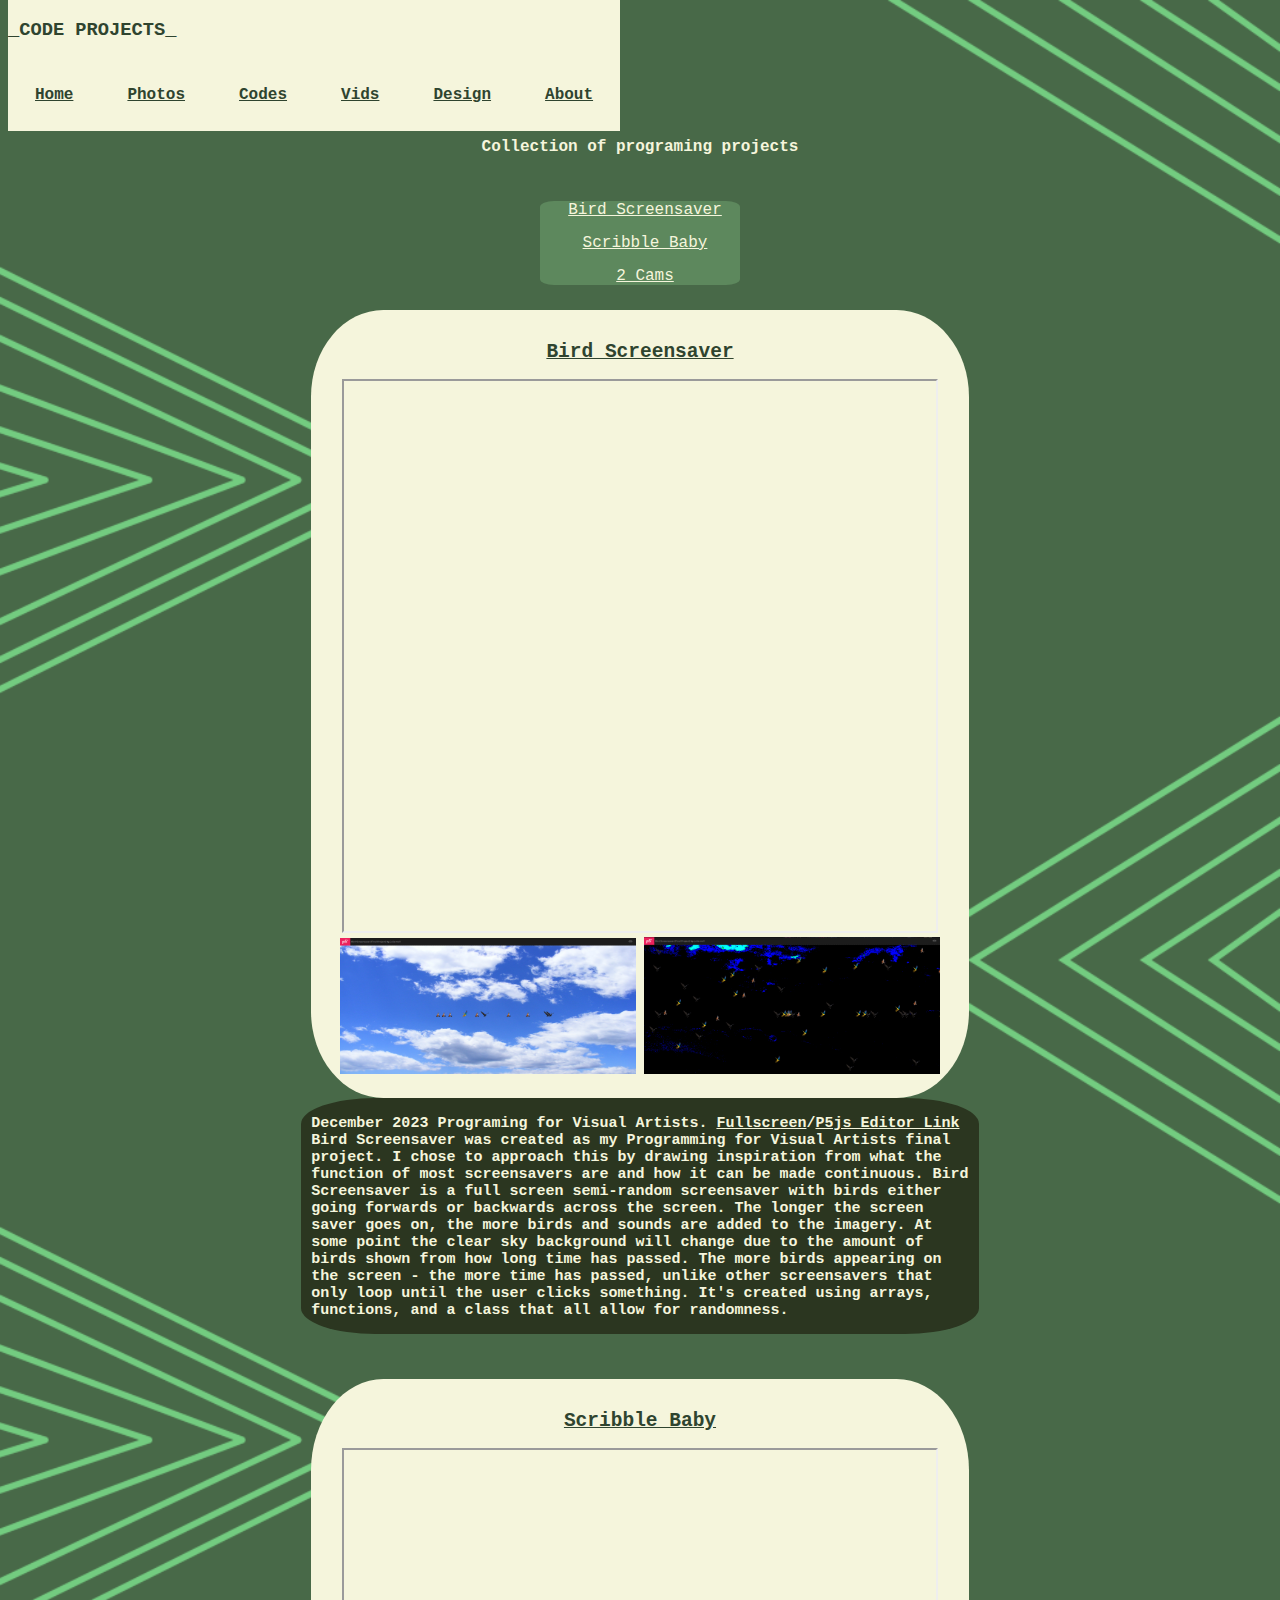
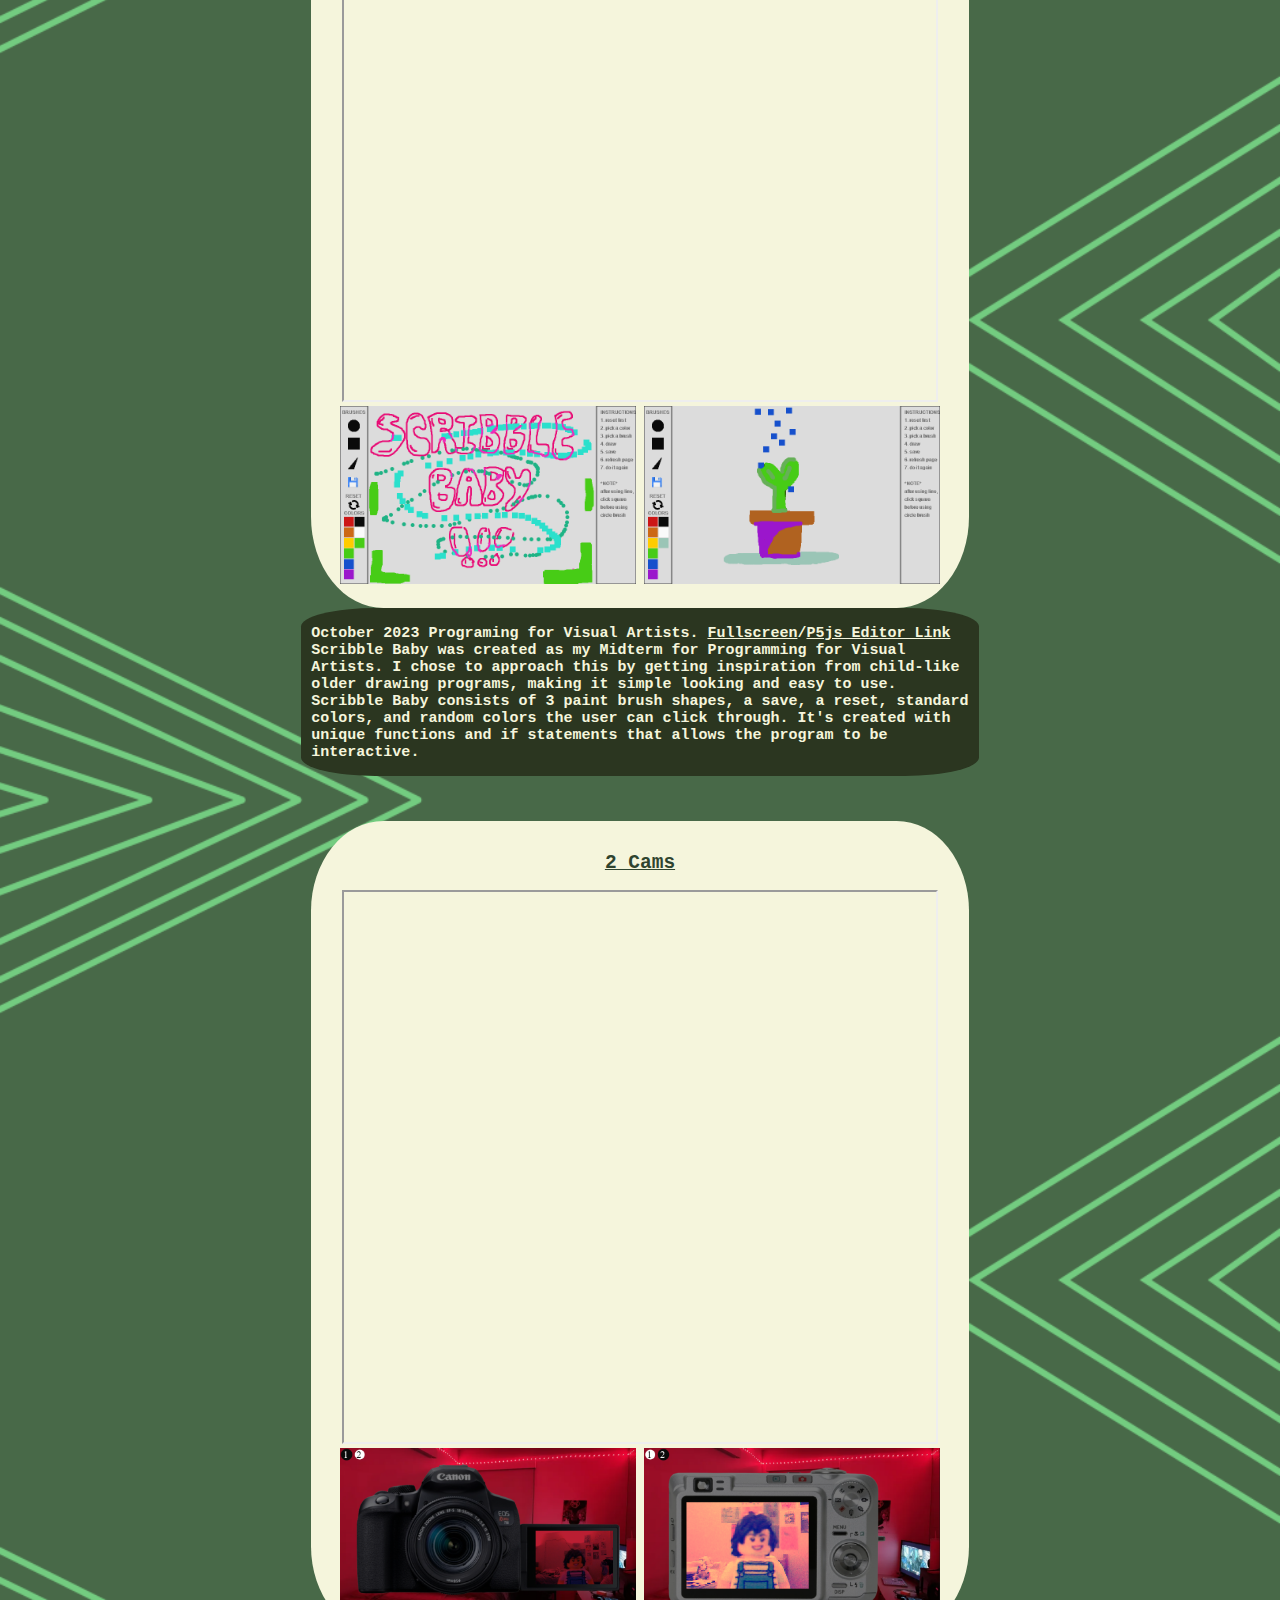
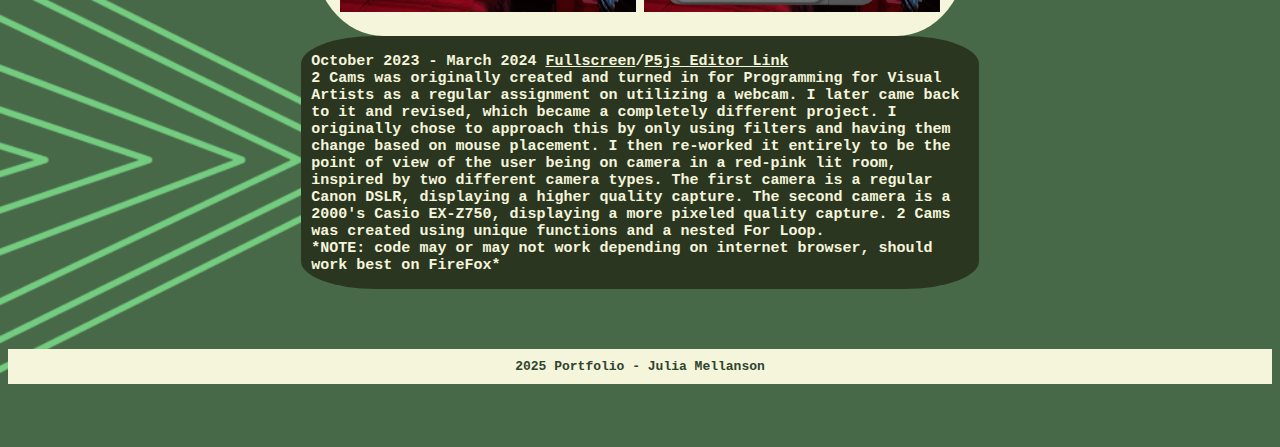
<file: code.html>
<!DOCTYPE html>
<html>
    <head>
        <meta charset="utf-8">
        <meta http-equiv="X-UA-Compatible" content="IE=edge">
        <title>Julia Mellanon - Code</title>
        <meta name="description" content="Julia Mellanson's portfolio containing New Media projects ">
        <meta name="viewport" content="width=device-width, initial-scale=1">
        <link rel="stylesheet" href="code_style.css">
    </head>
    <body>
        <header>
            <h3>_CODE PROJECTS_</h3>
            <nav>
                <strong>
                    <a href="./index.html">Home</a><a href="./photo.html">Photos</a><!-- <a href="./web.html">Webs</a> --><a href="./code.html">Codes</a><a href="./vidgraph.html">Vids</a><a href="./design.html"> Design</a><a href="./about.html">About</a>
                </strong>
            </nav>
        </header>
        <br>
        <br>
        <div class="ptext">
            <strong>Collection of programing projects</strong>
        </div>
        <br>
        <br>
        <div class="onPage">
            <div class="Pnav1">
                <a href="#one">Bird Screensaver</a>
            </div>
            <div class="Pnav2">
                <a href="#two">Scribble Baby</a>
            </div>
            <div class="Pnav3">
                <a href="#three">2 Cams</a>
            </div>
        </div>
        <div id="one"  class="c1">
            <br>
            <div class="c1text">
                <h2><a href="https://editor.p5js.org/j.mell/full/asmi87sEt" target="_blank">Bird Screensaver</a></h2>
            </div>
            <div class="c1img">
                <iframe src="https://editor.p5js.org/j.mell/sketches/asmi87sEt" width="90%" height="550px"></iframe>
                <img src="./code images/BirdProg/PVArtFinal-1.png" width="45%">
                <img src="./code images/BirdProg/PVArtFinal-2.png" width="45%">
            </div>
        </div>
        <div class="c1text2">
            <br>
            <strong> 
                December 2023 Programing for Visual Artists. <a href="https://editor.p5js.org/j.mell/full/asmi87sEt" target="_blank">Fullscreen</a>/<a href="https://editor.p5js.org/j.mell/sketches/asmi87sEt" target="_blank">P5js Editor Link</a>
                <br>
                Bird Screensaver was created as my Programming for Visual Artists final project.
                I chose to approach this by drawing inspiration from what the function of most screensavers are and how it can be made continuous. 
                Bird Screensaver is a full screen semi-random screensaver with birds either going forwards or backwards across the screen. 
                The longer the screen saver goes on, the more birds and sounds are added to the imagery. 
                At some point the clear sky background will change due to the amount of birds shown from how long time has passed. 
                The more birds appearing on the screen - the more time has passed, unlike other screensavers that only loop until the user clicks something.
                It's created using arrays, functions, and a class that all allow for randomness.
            </strong>
            <br>
        </div>
        <br>
        <br>
        <br>
        <div id="two" class="c2">
            <br>
            <div class="c1text">
                <h2><a href="https://editor.p5js.org/j.mell/full/t1xSsb7GO" target="_blank">Scribble Baby</a></h2>
            </div>
            <div class="c1img">
                <iframe src="https://editor.p5js.org/j.mell/full/t1xSsb7GO" width="90%" height="550px"></iframe>
                <img src="./code images/DrawingProg/drawingprog1.png" width="45%">
                <img src="./code images/DrawingProg/drawingprog3.png" width="45%">
            </div>
        </div>
        <div class="c1text2">
            <br>
            <strong>
                October 2023 Programing for Visual Artists. <a href="https://editor.p5js.org/j.mell/full/t1xSsb7GO" target="_blank">Fullscreen</a>/<a href="https://editor.p5js.org/j.mell/sketches/t1xSsb7GO" target="_blank">P5js Editor Link</a>
                <br>
                Scribble Baby was created as my Midterm for Programming for Visual Artists.
                I chose to approach this by getting inspiration from child-like older drawing programs, making it simple looking and easy to use. 
                Scribble Baby consists of 3 paint brush shapes, a save, a reset, standard colors, and random colors the user can click through. 
                It's created with unique functions and if statements that allows the program to be interactive.
            </strong>
        </div>
        <br>
        <br>
        <br>
        <div id="three" class="c3">
            <br>
            <div class="c1text">
                <h2><a href="https://editor.p5js.org/j.mell/full/2VCHsvRkP" target="_blank">2 Cams</a></h2>
            </div>
            <div class="c1img">
                <iframe src="https://editor.p5js.org/j.mell/sketches/2VCHsvRkP" width="90%" height="550px"></iframe>
                <img src="./code images/CamProg/camprog2.png" width="45%">
                <img src="./code images/CamProg/camprog3.png" width="45%">
            </div>
        </div>
        <div class="c1text2">
            <br>
            <strong>
                October 2023 - March 2024  <a href="https://editor.p5js.org/j.mell/full/2VCHsvRkP" target="_blank">Fullscreen</a>/<a href="https://editor.p5js.org/j.mell/sketches/2VCHsvRkP" target="_blank">P5js Editor Link</a>
                <br>
                2 Cams was originally created and turned in for Programming for Visual Artists as a regular assignment on utilizing a webcam.
                I later came back to it and revised, which became a completely different project.
                I originally chose to approach this by only using filters and having them change based on mouse placement.
                I then re-worked it entirely to be the point of view of the user being on camera in a red-pink lit room, inspired by two different camera types.
                The first camera is a regular Canon DSLR, displaying a higher quality capture.
                The second camera is a 2000's Casio EX-Z750, displaying a more pixeled quality capture.
                2 Cams was created using unique functions and a nested For Loop.
                <br>
                *NOTE: code may or may not work depending on internet browser, should work best on FireFox*
            </strong>
        </div>
        <br>
        <br>
        <br>
        <br>        
        <footer>
           <strong> 2025 Portfolio - Julia Mellanson </strong>
        </footer>
        <!-- <script src="" async defer></script> -->
    </body>
</html>
</file>
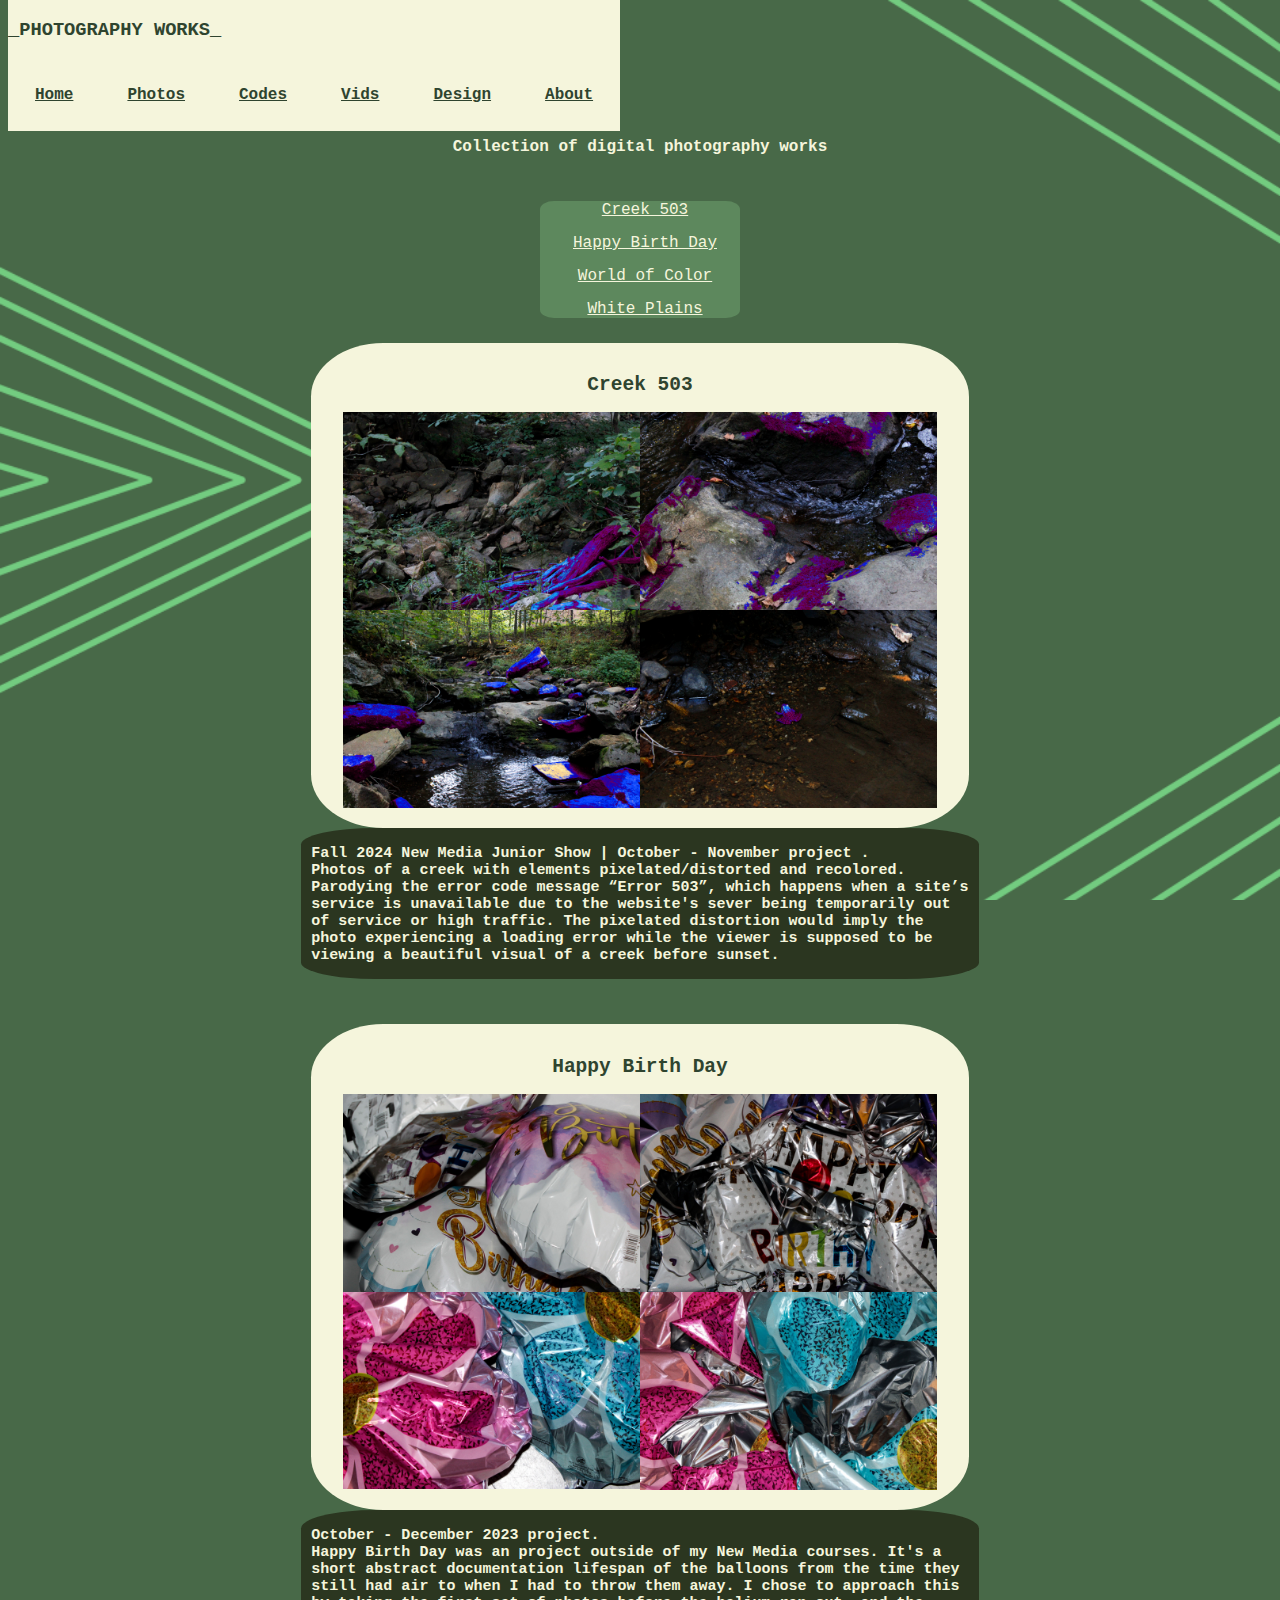
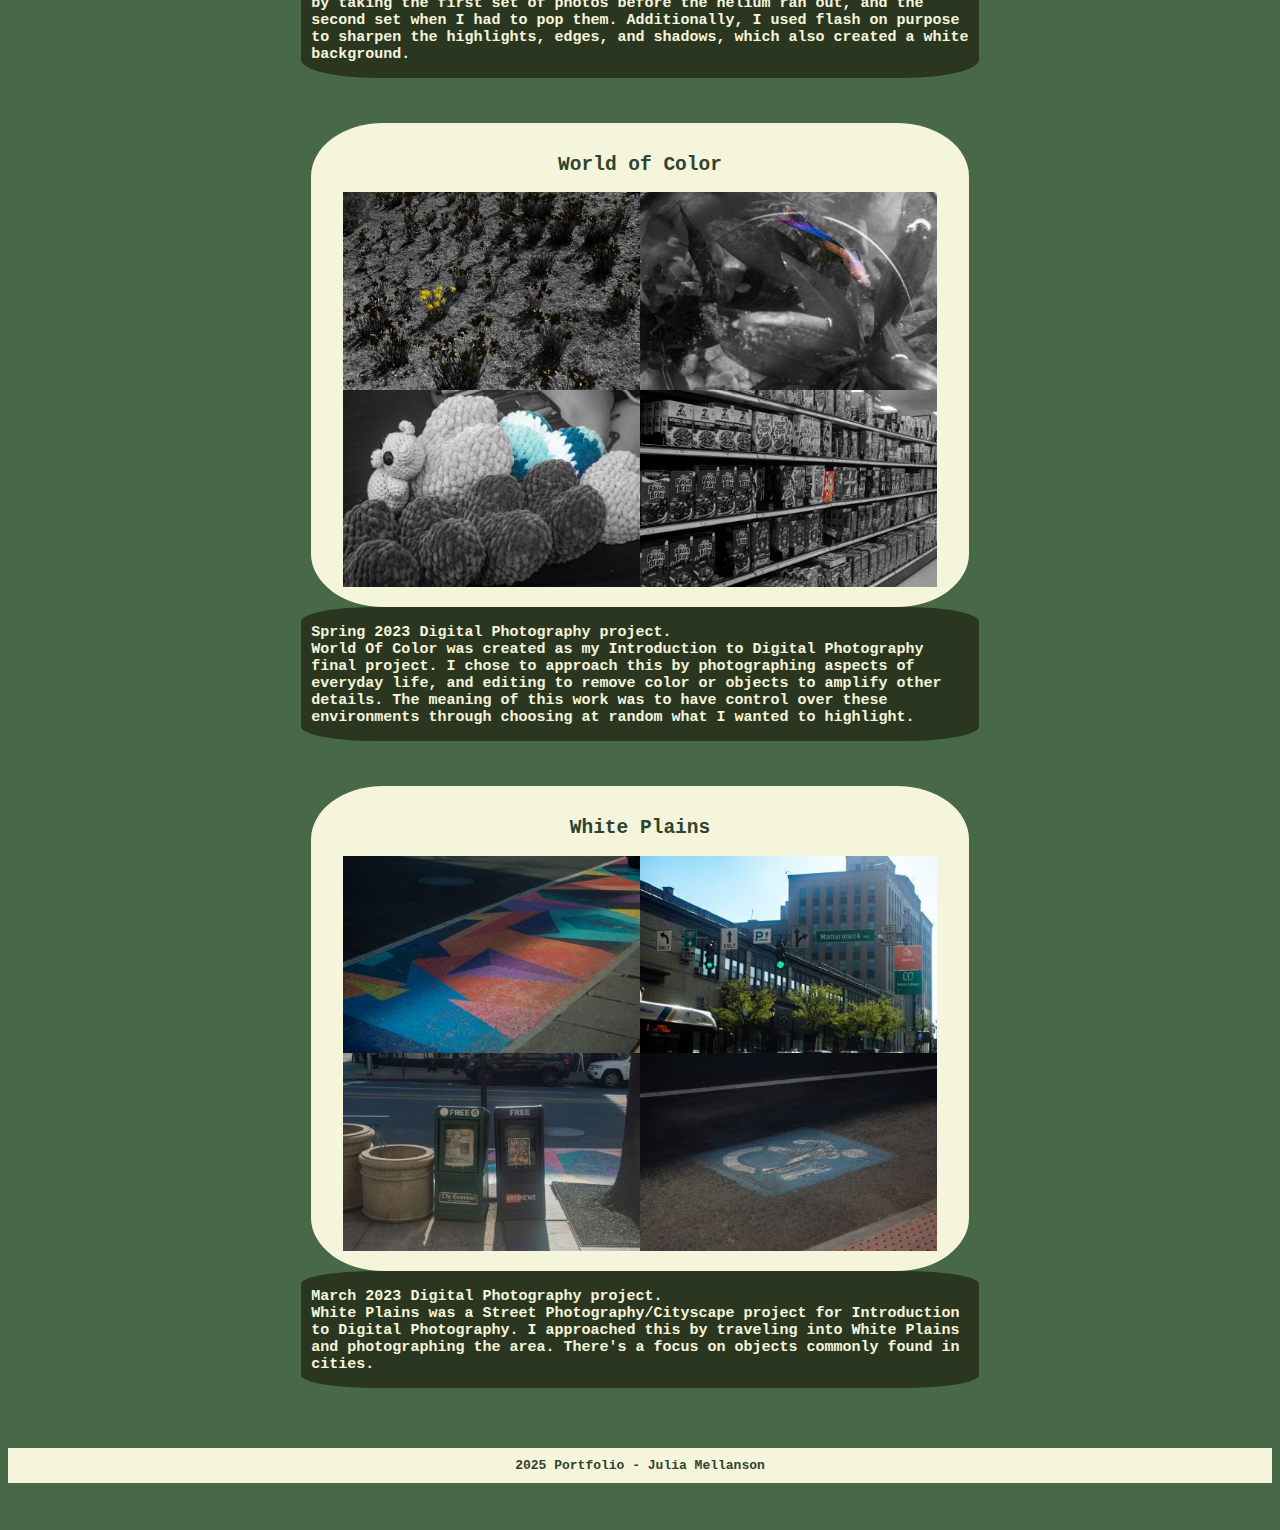
<file: photo.html>
<!DOCTYPE html>
<html>
    <head>
        <meta charset="utf-8">
        <meta http-equiv="X-UA-Compatible" content="IE=edge">
        <title>Julia Mellanon - Photography</title>
        <meta name="description" content="Julia Mellanson's portfolio containing New Media projects ">
        <meta name="viewport" content="width=device-width, initial-scale=1">
        <link rel="stylesheet" href=".//photo_style.css">
    </head>
    <body>
        <header>
            <h3>_PHOTOGRAPHY WORKS_</h3>
                <nav>
                    <strong>
                        <a href="./index.html">Home</a><a href="./photo.html">Photos</a><!-- <a href="./web.html">Webs</a> --><a href="./code.html">Codes</a><a href="./vidgraph.html">Vids</a><a href="./design.html"> Design</a><a href="./about.html">About</a>
                    </strong>
                </nav>
        </header>
        <br>
        <br>
        <div class="ptext">
            <strong>Collection of digital photography works</strong>
            <!-- <br> <a href="./ImgGal.html" target="_blank">Image gallery </a> -->
        </div>
        <br> 
        <br>
        <div class="onPage">
            <div class="Pnav1">
                <a href="#one">Creek 503</a>
            </div>
            <div class="Pnav2">
                <a href="#two">Happy Birth Day</a>
            </div>
            <div class="Pnav3">
                <a href="#three">World of Color</a>
            </div>
            <div class="Pnav4">
                <a href="#four">White Plains</a>
            </div>
        </div>
        <div id="one"  class="p1">
            <br>
            <div class="p1text">
            <h2>Creek 503</h2>
            </div>
            <div class="p1img">
                <!-- <a href="./ImgGal.html" target="_blank"> -->
                <img src="./pho images/Creek503/finalcreek1.png" width="45.2%">
                <img src="./pho images/Creek503/finalcreek2.png" width="45.2%">
                <img src="./pho images/Creek503/finalcreek3.png" width="45.2%">
                <img src="./pho images/Creek503/finalcreek4.png" width="45.2%">
            </a>
            </div>
        </div>
        <div class="p1text2">
            <br>
            <strong> 
                Fall 2024 New Media Junior Show | October - November project .<br>
                Photos of a creek with elements pixelated/distorted and recolored. 
                Parodying the error code message “Error 503”, which happens when a site’s service is unavailable due to the website's sever being temporarily out of service or high traffic. 
                The pixelated distortion would imply the photo experiencing a loading error while the viewer is supposed to be viewing a beautiful visual of a creek before sunset.
            </strong>
            <br>
        </div>
        <br>
        <br>
        <br>
        <div id="two" class="p2">
            <br>
            <div class="p1text">
                <h2>Happy Birth Day</h2>
            </div>
            <div class="p1img">
                <!-- <a href="./ImgGal.html" target="_blank"> -->
                <img src="./pho images/hbd/1_HBD.jpg" width="45.2%">
                <img src="./pho images/hbd/2_HBD.jpg" width="45.2%">
                <img src="./pho images/hbd/3_HBD.jpg" width="45.2%">
                <img src="./pho images/hbd/4_HBD.jpg" width="45.2%">
            </a>
            </div>
        </div>
        <div class="p1text2">
            <br>
            <strong>
                October - December 2023 project. <br>
                Happy Birth Day was an project outside of my New Media courses. 
                It's a short abstract documentation lifespan of the balloons from the time they still had air to when I had to throw them away.
                I chose to approach this by taking the first set of photos before the helium ran out, and the second set when I had to pop them.
                Additionally, I used flash on purpose to sharpen the highlights, edges, and shadows, which also created a white background. 
            </strong>
            <br>
        </div>
        <br>
        <br>
        <br>
        <div id="three" class="p3">
            <br>
            <div class="p1text">
                <h2>World of Color</h2>
            </div>
            <div class="p1img">
                <!-- <a href="./ImgGal.html" target="_blank"> -->
                <img src="./pho images/WoC/FinalProject1.jpg" width="45.2%">
                <img src="./pho images/WoC/FinalProject10.jpg" width="45.2%">
                <img src="./pho images/WoC/FinalProject3.jpg" width="45.2%">
                <img src="./pho images/WoC/FinalProject4.jpg" width="45.2%">
            </a>
            </div>
        </div>
        <div class="p1text2">
            <br>
            <strong>
                Spring 2023 Digital Photography project.<br>
                World Of Color was created as my Introduction to Digital Photography final project.
                I chose to approach this by photographing aspects of everyday life, and editing to remove color or objects to amplify other details. 
                The meaning of this work was to have control over these environments through choosing at random what I wanted to highlight.
            </strong>
        </div>
        <br>
        <br>
        <br>
        <div id="four" class="p4">
            <br>
            <div class="p1text">
                <h2>White Plains</h2>
            </div>
            <div class="p1img">
                <!-- <a href="./ImgGal.html" target="_blank"> -->
                <img src="./pho images/Street/street1.jpg" width="45.2%">
                <img src="./pho images/Street/street2.jpg" width="45.2%">
                <img src="./pho images/Street/street3.jpg" width="45.2%">
                <img src="./pho images/Street/street4.jpg" width="45.2%">
            </a>
            </div>
        </div>
        <div class="p1text2">
            <br>
            <strong>
                March 2023 Digital Photography project. <br>
                White Plains was a Street Photography/Cityscape project for Introduction to Digital Photography.
                I approached this by traveling into White Plains and photographing the area.
                There's a focus on objects commonly found in cities.
            </strong>
        </div>
        <br>
        <br>
        <br>
        <br>        
        <footer>
           <strong> 2025 Portfolio - Julia Mellanson </strong>
        </footer>
        <!-- <script src="" async defer></script> -->
    </body>
</html>
</file>
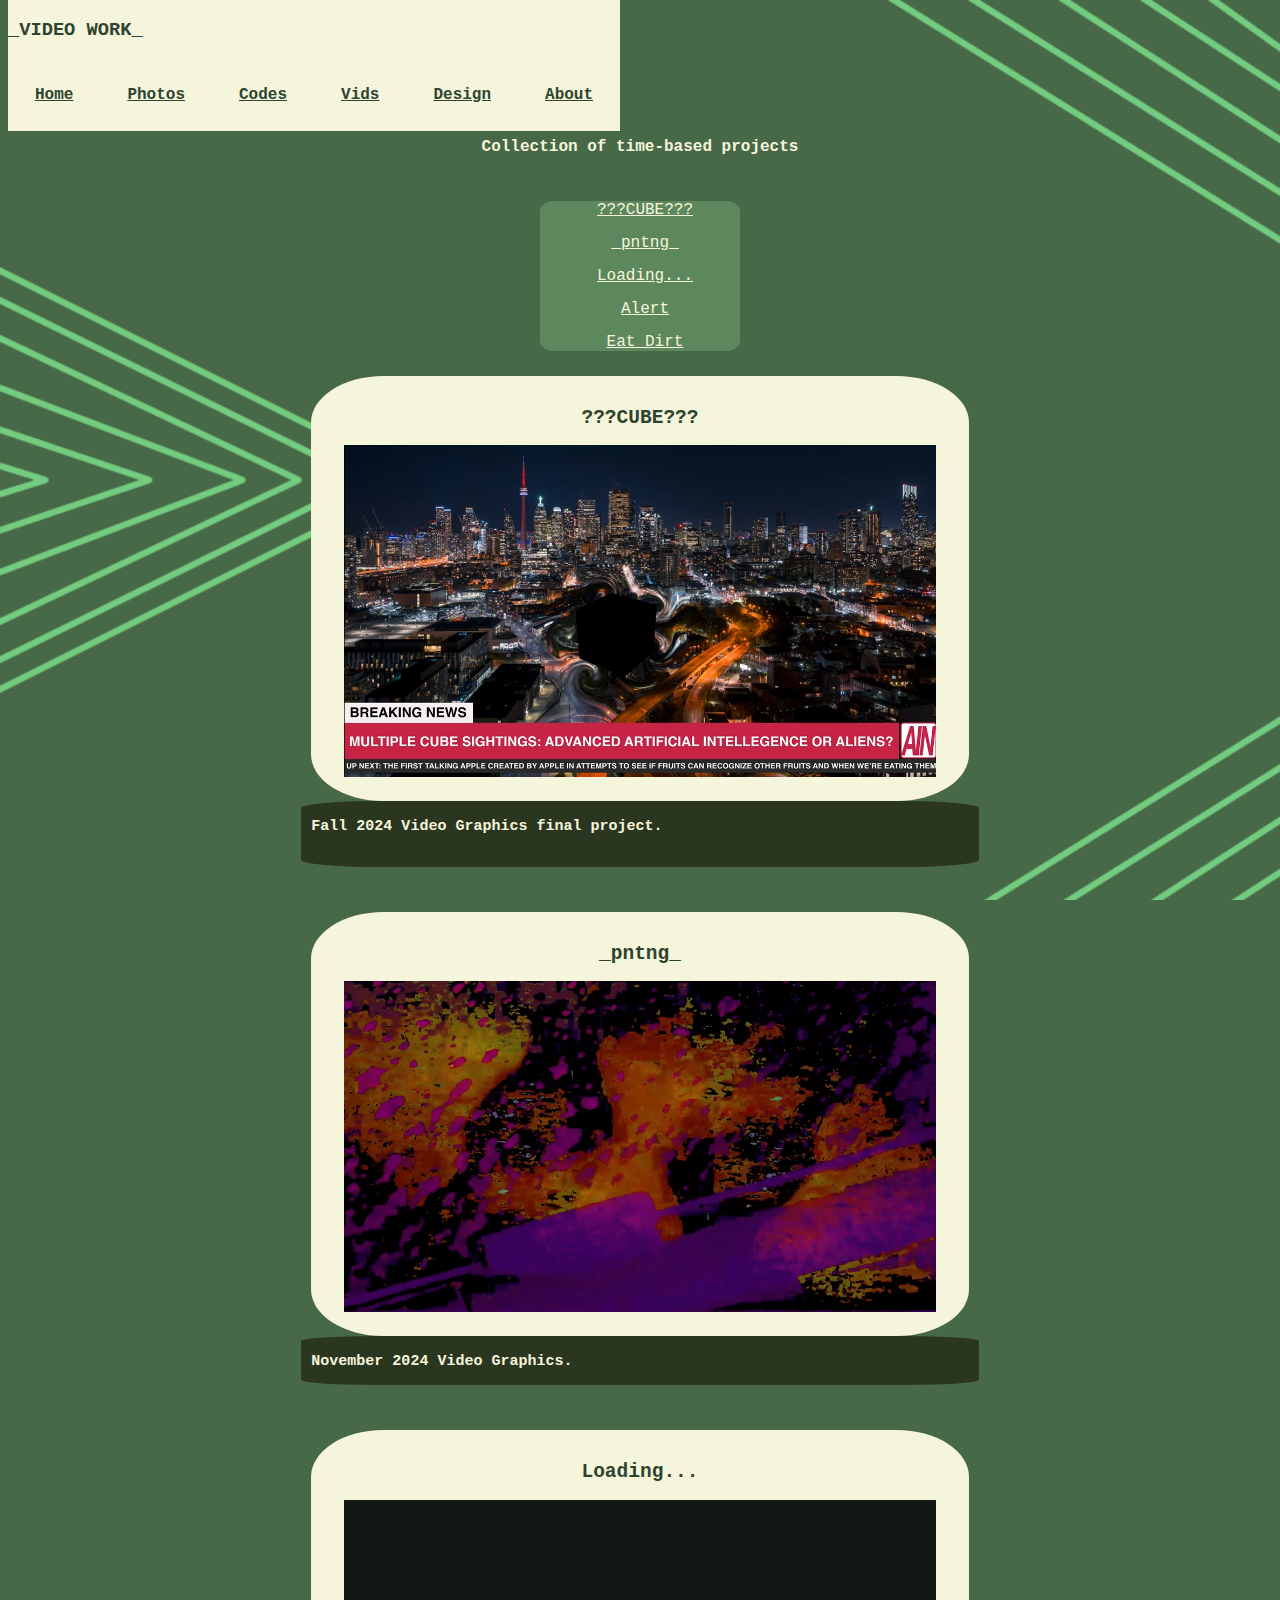
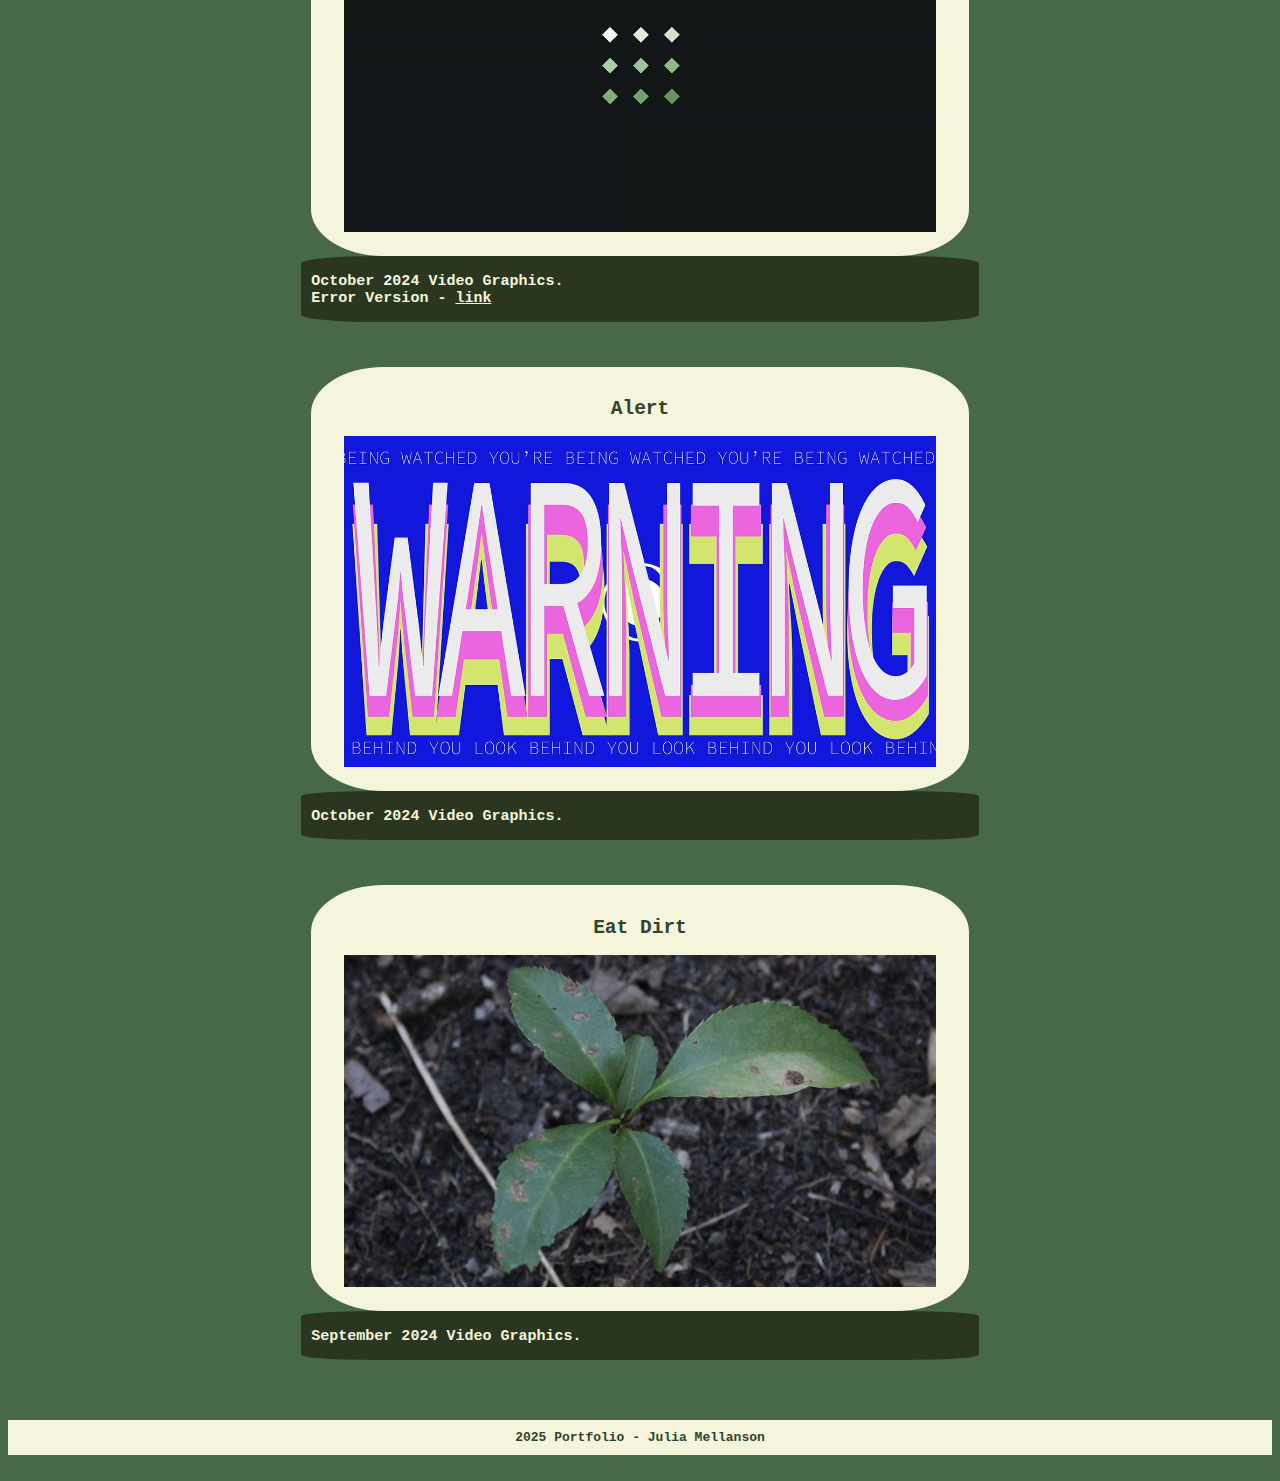
<file: vidgraph.html>
<!DOCTYPE html>
<html>
    <head>
        <meta charset="utf-8">
        <meta http-equiv="X-UA-Compatible" content="IE=edge">
        <title>Julia Mellanon - Vids</title>
        <meta name="description" content="Julia Mellanson's portfolio containing New Media projects ">
        <meta name="viewport" content="width=device-width, initial-scale=1">
        <link rel="stylesheet" href="vidgraph.css">
    </head>
    <body>
        <header>
            <h3>_VIDEO WORK_</h3>
            <nav>
                <strong>
                    <a href="./index.html">Home</a><a href="./photo.html">Photos</a><!-- <a href="./web.html">Webs</a> --><a href="./code.html">Codes</a><a href="./vidgraph.html">Vids</a><a href="./design.html"> Design</a><a href="./about.html">About</a>
                </strong>
            </nav>
        </header>
        <br>
        <br>
        <div class="ptext">
            <strong>Collection of time-based projects</strong>
        </div>
        <br>
        <br>
        <div class="onPage">
            <div class="Pnav1">
                <a href="#one">???CUBE???</a>
            </div>
            <div class="Pnav2">
                <a href="#two">_pntng_</a>
            </div>
            <div class="Pnav3">
                <a href="#three">Loading...</a>
            </div>
            <div class="Pnav4">
                <a href="#four">Alert</a>
            </div>
            <div class="Pnav5">
                <a href="#five">Eat Dirt</a>
            </div>
        </div>
        <div id="one"  class="v1">
            <br>
            <div class="v1text">
                <h2> ???CUBE???</h2>
            </div>
            <div class="v1img">
                <a href="https://youtu.be/3a_yi9V26mI?si=8zzAJJK__84wfAqq"target="_blank"> <img src="./vidscreenshots/final.png" width="90%"></a>
            </div>
        </div>
        <div class="v1text2">
            <br>
            <strong> 
                Fall 2024 Video Graphics final project. <br> 
            </strong>
            <br>
        </div>
        <br>
        <br>
        <br>
        <div id="two" class="v2">
            <br>
            <div class="v1text">
                <h2>_pntng_</h2>
            </div>
            <div class="v1img">
                <a href="https://youtu.be/i6JghRX9RLA?si=ktoI9fuEbFwJbK8Q" target="_blank"><img src="./vidscreenshots/paintings.png" width="90%"></a>
            </div>
        </div>
        <div class="v1text2">
            <br>
            <strong>
                November 2024 Video Graphics. <br>
            </strong>
        </div>
        <br>
        <br>
        <br>
        <div id="three" class="v3">
            <br>
            <div class="v1text">
                <h2>Loading...</h2>
            </div>
            <div class="v1img">
                <a href="https://youtu.be/RIh6MfDJrz0?si=O0vRvVwtXrJ35b64"target="_blank"><img src="./vidscreenshots/loading.png" width="90%"></a>
            </div>
        </div>
        <div class="v1text2">
            <br>
            <strong>
                October 2024 Video Graphics. <br>
                Error Version - <a href="https://youtu.be/U7DLlDA_XIo?si=R61rENSae_clBw6E" target="_blank">link</a>
            </strong>
        </div>
        <br>
        <br>
        <br>
        <div id="four" class="v4">
            <br>
            <div class="v1text">
                <h2>Alert</h2>
            </div>
            <div class="v1img">
                <a href="https://youtu.be/axvduoA3ED0?si=x1A47ELgAqkgvskT"target="_blank"><img src="./vidscreenshots/alert.png" width="90%"></a>
            </div>
        </div>
        <div class="v1text2">
            <br>
            <strong>
                October 2024 Video Graphics. <br>
            </strong>
        </div>
        <br>
        <br>
        <br>
        <div id="five" class="v5">
            <br>
            <div class="v1text">
                <h2> Eat Dirt</h2>
            </div>
            <div class="v1img">
                <a href="https://youtu.be/uj91raHUoa4?si=BNOhVuv9v6LY0Imb"target="_blank"><img src="./vidscreenshots/eat dirt.png" width="90%"></a>
            </div>
        </div>
        <div class="v1text2">
            <br>
            <strong>
                September 2024 Video Graphics. <br>
            </strong>
        </div>
        <br>
        <br>
        <br>
        <br>        
        <footer>
           <strong> 2025 Portfolio - Julia Mellanson </strong>
        </footer>
        <!-- <script src="" async defer></script> -->
    </body>
</html>
</file>
<file: code_style.css>
html{
    scroll-behavior: smooth;
}
body{
    background-color: rgb(72, 105, 72);
    background-image: url(./HomePageImg/cbg.png);
    background-size:contain;
    color: beige;
    animation: fadeIn 1s;
    font-family: monospace
}
@keyframes fadeIn{
    0% {opacity: 0;}
    100% {opacity: 1;}
}
header{
    font-size: large;
    background-color: beige;
    color:rgb(47, 68, 47);
    position: absolute;
    top: 0px;
    padding: 0px;
}
nav{
    font-size: large;
    background-color: beige;
    position: relative;
    top: 0px;
    a{  
        display: inline-block;
        padding: 27px;
        color: rgb(47, 68, 47);
        background-color: beige
        
    }
    a:hover{
        background-color:rgb(47, 68, 47) ;
        color:beige;
    }
}
a{
    color: beige;
}
a:hover{
    color:rgb(39, 53, 39) ;
}
.ptext{
    margin-top: 100px;
    text-align: center;
    font-size: large;
}
.onPage{
    font-size: large;
    background-color:rgb(93, 136, 93) ;
    border-radius: 7%;
    width: 200px ;
    margin-left: 65px;
    position: fixed;
    top: 300px;
}
.Pnav1{
    margin-top: 15px;
    margin-left: 10px;
}
.Pnav2{
    margin-top: 15px;
    margin-left: 10px;
}
.Pnav3{
    margin-top: 15px;
    margin-left: 10px;
    margin-bottom: 25px;
}
.c1{
    margin: auto;
    width:52%;
    background-color: beige;
    color: rgb(47, 68, 47);
    border-radius: 11%;
    padding-bottom: 20px;

}
.c1text{
    text-align: center;
    a{
        color: rgb(47, 68, 47);
    }
    a:hover{
        color: rgb(136, 192, 136);
    }
}
.c1img{
    display: flexbox;
    flex-direction: row;
    flex-wrap: wrap;
    margin-left: 0px; 
    text-align: center;
}
.c1text2{
    margin: auto;
    width:52%;
    padding-left: 10px;
    padding-right: 10px;
    padding-bottom: 15px;
    background-color: rgb(43, 54, 32);
    font-size: 15px;
    border-radius: 11%;
    color:beige;
    a{
        color: beige;
    }
    a:hover{
        color: rgb(136, 192, 136);
    }
}
.c2{
    margin: auto;
    width:52%;
    background-color: beige;
    color: rgb(47, 68, 47);
    border-radius: 11%;
    padding-bottom: 20px;
}
.c3{
    margin: auto;
    width:52%;
    background-color: beige;
    color: rgb(47, 68, 47);
    border-radius: 11%;
    padding-bottom: 20px;
}
footer{
    background-color: beige;
    color: rgb(47, 68, 47);
    padding-top: 10px;
    padding-bottom: 10px;
    text-align: center;
}
@media (max-width: 1345px ){
    .onPage{
        text-align: center;
        margin: auto;
        position: static;
        top: 50px;
        
    }
}
</file>
<file: photo_style.css>
html{
    scroll-behavior: smooth;
}
body{
    background-color: rgb(72, 105, 72);
    background-image: url(./HomePageImg/cbg.png);
    background-size:cover;
    background-attachment: fixed;
    color: beige;
    animation: fadeIn 1s;
    font-family: monospace
}
@keyframes fadeIn{
    0% {opacity: 0;}
    100% {opacity: 1;}
}
header{
    font-size: large;
    background-color: beige;
    color:rgb(47, 68, 47);
    position: absolute;
    top: 0px;
    padding: 0px;
}
nav{
    font-size: large;
    background-color: beige;
    position: relative;
    top: 0px;
    a{  
        display: inline-block;
        padding: 27px;
        color: rgb(47, 68, 47);
        background-color: beige
        
    }
    a:hover{
        background-color:rgb(47, 68, 47) ;
        color:beige;
    }
}

a{
    color: beige;
}
a:hover{
    color:rgb(39, 53, 39) ;
}
.onPage{
    font-size: large;
    background-color:rgb(93, 136, 93) ;
    border-radius: 7%;
    width: 200px ;
    margin-left: 65px;
    position: fixed;
    top: 300px;
}
.Pnav1{
    margin-top: 15px;
    margin-left: 10px;
}
.Pnav2{
    margin-top: 15px;
    margin-left: 10px;
}
.Pnav3{
    margin-top: 15px;
    margin-left: 10px;
}
.Pnav4{
    margin-top: 15px;
    margin-left: 10px;
    margin-bottom: 25px;
}
.ptext{
    margin-top: 100px;
    text-align: center;
    font-size: large;
}
.p1{
    margin: auto;
    /* width: 800px; */
    width:52%;
    background-color: beige;
    color: rgb(47, 68, 47);
    border-radius: 11%;
    padding-bottom: 20px;
}
.p1text{
    text-align: center;
}
.p1img{
    display: flex;
    flex-direction: row;
    flex-wrap: wrap;
    align-items: center;
    justify-content: center; 
}

.p1text2{
    margin: auto;
    width:52%;
    padding-left: 10px;
    padding-right: 10px;
    padding-bottom: 15px;
    background-color: rgb(43, 54, 32);
    font-size: 15px;
    border-radius: 11%;
    color:beige
}

.p2{
    margin: auto;
    width:52%;
    background-color: beige;
    color: rgb(47, 68, 47);
    border-radius: 11%;
    padding-bottom: 20px;
}
.p3{
    margin: auto;
    width:52%;
    background-color: beige;
    color: rgb(47, 68, 47);
    border-radius: 11%;
    padding-bottom: 20px; 
}
.p4{
    margin: auto;
    width:52%;
    background-color: beige;
    color: rgb(47, 68, 47);
    border-radius: 11%;
    padding-bottom: 20px; 
}
footer{
    background-color: beige;
    color: rgb(47, 68, 47);
    padding-top: 10px;
    padding-bottom: 10px;
    text-align: center;
}

@media (max-width: 1345px ){
    .onPage{
        text-align: center;
        margin: auto;
        position: static;
        top: 50px;
        
    }
}
</file>
<file: vidgraph.css>
html{
    scroll-behavior: smooth;
}
body{
    background-color: rgb(72, 105, 72);
    background-image: url(./HomePageImg/cbg.png);
    background-size:cover;
    background-attachment: fixed;
    color: beige;
    animation: fadeIn 1s;
    font-family: monospace
}
@keyframes fadeIn{
    0% {opacity: 0;}
    100% {opacity: 1;}
}
header{
    font-size: large;
    background-color: beige;
    color:rgb(47, 68, 47);
    position: absolute;
    top: 0px;
    padding: 0px;
}
nav{
    font-size: large;
    background-color: beige;
    position: relative;
    top: 0px;
    a{  
        display: inline-block;
        padding: 27px;
        color: rgb(47, 68, 47);
        background-color: beige
        
    }
    a:hover{
        background-color:rgb(47, 68, 47) ;
        color:beige;
    }
}
a{
    color: beige;
}
a:hover{
    color:rgb(39, 53, 39) ;
}
.ptext{
    margin-top: 100px;
    text-align: center;
    font-size: large;
}
.onPage{
    font-size: large;
    background-color:rgb(93, 136, 93) ;
    border-radius: 7%;
    width: 200px ;
    margin-left: 65px;
    position: fixed;
    top: 300px;
}
.Pnav1{
    margin-top: 15px;
    margin-left: 10px;
}
.Pnav2{
    margin-top: 15px;
    margin-left: 10px;
}
.Pnav3{
    margin-top: 15px;
    margin-left: 10px;
}
.Pnav4{
    margin-top: 15px;
    margin-left: 10px;
}
.Pnav5{
    margin-top: 15px;
    margin-left: 10px;
    margin-bottom: 25px;
}
.v1{
    margin: auto;
    width:52%;
    background-color: beige;
    color: rgb(47, 68, 47);
    border-radius: 11%;
    padding-bottom: 20px;

}
.v1text{
    text-align: center;
    a{
        color: rgb(47, 68, 47);
    }
    a:hover{
        color: rgb(136, 192, 136);
    }
}
.v1img{
    display: flex;
    flex-direction: row;
    flex-wrap: wrap;
    text-align: center;
    align-items: center;
    justify-content: center; 

    img:hover{
        opacity: 85% ;
    }
}
.v1text2{
    margin: auto;
    width:52%;
    padding-left: 10px;
    padding-right: 10px;
    padding-bottom: 15px;
    background-color: rgb(43, 54, 32);
    font-size: 15px;
    border-radius: 11%;
    color:beige
}
.v2{
    margin: auto;
    width:52%;
    background-color: beige;
    color: rgb(47, 68, 47);
    border-radius: 11%;
    padding-bottom: 20px;
}
.v3{
    margin: auto;
    width:52%;
    background-color: beige;
    color: rgb(47, 68, 47);
    border-radius: 11%;
    padding-bottom: 20px;
}
.v4{
    margin: auto;
    width:52%;
    background-color: beige;
    color: rgb(47, 68, 47);
    border-radius: 11%;
    padding-bottom: 20px;
}
.v5{
    margin: auto;
    width:52%;
    background-color: beige;
    color: rgb(47, 68, 47);
    border-radius: 11%;
    padding-bottom: 20px;
}
footer{
    background-color: beige;
    color: rgb(47, 68, 47);
    padding-top: 10px;
    padding-bottom: 10px;
    text-align: center;
}
@media (max-width: 1345px ){
    .onPage{
        text-align: center;
        margin: auto;
        position: static;
        top: 50px;
        
    }
}
</file>
